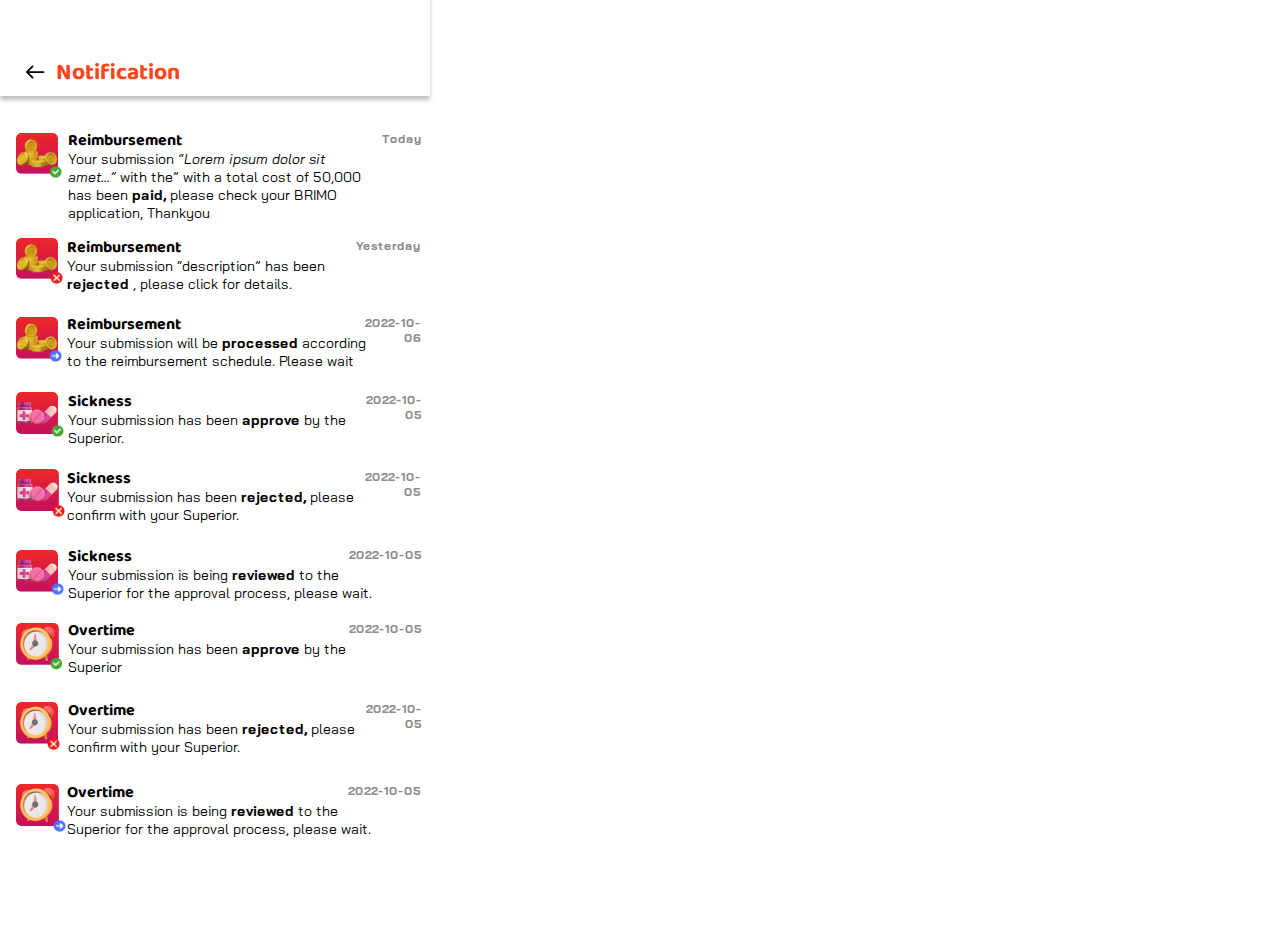
<file: notification.html>
<!DOCTYPE html>
<html>
  <head>
    <meta charset="utf-8" />
    <meta name="viewport" content="initial-scale=1, width=device-width" />
    <link rel="stylesheet" href="css/global.css" />
    <link rel="stylesheet" href="css/notifstyle.css" />
    <link rel="stylesheet" href="https://fonts.googleapis.com/css2?family=Bai Jamjuree:ital,wght@0,400;0,700;1,400&display=swap"/>
    <link rel="stylesheet" href="https://fonts.googleapis.com/css2?family=Baloo 2:wght@700&display=swap" />
  </head>
  <body>

    <div class="notification">

      <div class="title-header" id="titleHeaderContainer">
        <div class="title-header-child"></div>
        <a href="index.html">
           <img class="title-header-item" alt="" src="./public/arrow-1.svg" />
        </a>
        <b class="notification1">Notification</b>
      </div>

      <div class="rpaid">
        <div class="your-submission-has-been-rejec-parent">
          <div class="your-submission-is-container">
            <span>Your submission </span>
            <i>“Lorem ipsum dolor sit amet...”</i>
            <span> with the” with a total cost of 50,000 has been </span>
            <b>paid, </b>
            <span>please check your BRIMO application, Thankyou</span>
          </div>
          <b class="overtime">Reimbursement</b>
          <b class="today">Today</b>
        </div>
        <div class="parent4">
          <img class="icon14" alt="" src="./public/3@2x.png" />

          <img class="icon17" alt="" src="./public/9@2x.png" />
        </div>
      </div>

      <div class="rreject">
        <div class="your-submission-description-parent">
          <div class="your-submission-description-container">
            <span>Your submission “description” has been </span>
            <b>rejected</b>
            <span>, please click for details.</span>
          </div>
          <b class="overtime">Reimbursement</b>
          <b class="yesterday">Yesterday</b>
        </div>
        <div class="parent3">
          <img class="icon14" alt="" src="./public/3@2x.png" />

          <img class="icon15" alt="" src="./public/10@2x.png" />
        </div>
      </div>

      <div class="rprocess">
        <b class="reimbursement">Reimbursement</b>
        <div class="your-submission-will-be-proces-parent">
          <div class="your-submission-will-container">
            <span>Your submission will be </span>
            <b>processed </b>
            <span>according to the reimbursement schedule. Please wait</span>
          </div>
          <b class="b6">2022-10-06</b>
        </div>
        <div class="parent2">
          <img class="icon2" alt="" src="./public/15@2x.png" />
          <img class="icon13" alt="" src="./public/5-1@2x.png" />
        </div>
      </div>

      <div class="sprocess">
        <div class="your-submission-has-been-rejec-parent">
          <div class="your-submission-is-container">
            <span>Your submission is being </span>
            <b>reviewed </b>
            <span>to the Superior for the approval process, please wait.</span>
          </div>
          <b class="overtime">Sickness</b>
          <b class="b">2022-10-05</b>
        </div>
        <div class="group-div">
          <img class="icon6" alt="" src="./public/14@2x.png" />
          <img class="icon7" alt="" src="./public/5-2@2x.png" />
        </div>
      </div>

      <div class="sreject">
        <div class="your-submission-is-being-revie-parent">
          <div class="your-submission-is-container">
            <span>Your submission has been </span>
            <b>rejected, </b>
            <span>please confirm with your Superior.</span>
          </div>
          <b class="overtime">Sickness</b>
          <b class="yesterday">2022-10-05</b>
        </div>
        <div class="sreject1">
          <img class="icon8" alt="" src="./public/2@2x.png" />
          <img class="icon9" alt="" src="./public/4@2x.png" />
        </div>
      </div>

      <div class="sapprove">
        <div class="parent1">
          <img class="icon10" alt="" src="./public/17@2x.png" />
          <img class="icon7" alt="" src="./public/9@2x.png" />
        </div>
        <div class="your-submission-has-been-appro-parent">
          <div class="your-submission-has-container1">
            <span>Your submission has been </span>
            <b>approve </b>
            <span>by the Superior.</span>
          </div>
          <b class="overtime">Sickness</b>
          <b class="b5">2022-10-05</b>
        </div>
      </div>

      <div class="oapprove">
        <div class="your-submission-has-been-appro-parent">
          <div class="your-submission-has-container1">
            <span>Your submission has been </span>
            <b>approve </b>
            <span>by the Superior</span>
          </div>
          <b class="overtime">Overtime</b>
          <b class="b">2022-10-05</b>
        </div>
        <div class="container">
          <img class="icon4" alt="" src="./public/16@2x.png" />
          <img class="icon5" alt="" src="./public/6@2x.png" />
        </div>
      </div>

      <div class="oreject">
        <div class="your-submission-has-been-rejec-parent">
          <div class="your-submission-is-container">
            <span>Your submission has been </span>
            <b>rejected, </b>
            <span>please confirm with your Superior.</span>
          </div>
          <b class="overtime">Overtime</b>
          <b class="yesterday">2022-10-05</b>
        </div>
        <div class="group">
          <img class="icon2" alt="" src="./public/1@2x.png" />
          <img class="icon3" alt="" src="./public/4@2x.png" />
        </div>
      </div>

      <div class="oreview">
        <div class="your-submission-is-being-revie-parent">
          <div class="your-submission-is-container">
            <span>Your submission is being </span>
            <b>reviewed </b>
            <span>to the Superior for the approval process, please wait.</span>
          </div>
          <b class="overtime">Overtime</b>
          <b class="b">2022-10-05</b>
        </div>
        <div class="parent">
          <img class="icon" alt="" src="./public/13@2x.png" />
          <img class="icon1" alt="" src="./public/5-1@2x.png" />
        </div>
      </div>
    </div>

    <script>
      var titleHeaderContainer = document.getElementById("titleHeaderContainer");
      if (titleHeaderContainer) {
        titleHeaderContainer.addEventListener("click", function (e) {
          // Please sync "Home-Dashboard" to the project
        });
      }
      </script>
  </body>
</html>
</file>
<file: css/global.css>
body {
    margin: 0;
    line-height: normal;
  }
  
  :root {
    /* fonts */
    --font-bai-jamjuree: "Bai Jamjuree";
    --font-baloo-bhai: "Baloo Bhai";
    --font-baloo-2: "Baloo 2";
    --font-baloo-bhaina-2: "Baloo Bhaina 2";
  
    /* font sizes */
    --font-size-base: 16px;
    --font-size-xs: 12px;
    --font-size-3xs: 10px;
    --font-size-sm: 14px;
    --font-size-2xs: 11px;
    --font-size-lg: 18px;
    --font-size-4xs: 9px;
    --font-size-5xs: 8px;
  
    /* Colors */
    --color-white: #fff;
    --color-black: #000;
    --color-gray-100: #242424;
    --color-gray-200: rgba(0, 0, 0, 0.06);
    --color-orangered: #f8471b;
    --color-darkgray: #9a9696;
    --color-gray: #8c8c8c;
  
    /* border radiuses */
    --br-xs: 12px;
    --br-xl: 20px;
    --br-8xs: 5px;
  }
</file>
<file: css/notifstyle.css>
/* Notification Css */
.your-submission-is-container {
    top: 22px;
    left: 0;
    width: 305px;
    height: 69px;
  }
  .b,
  .overtime,
  .your-submission-is-container {
    position: absolute;
    display: inline-block;
  }
  .overtime {
    top: 0;
    left: 0;
    font-size: var(--font-size-base);
    font-family: var(--font-baloo-2);
    width: 134px;
    height: 11px;
  }
  .b {
    top: 3px;
    left: 279px;
    font-size: var(--font-size-xs);
    color: var(--color-gray);
    text-align: right;
    width: 75px;
    height: 19px;
  }
  .your-submission-is-being-revie-parent {
    position: absolute;
    top: 0;
    left: 51px;
    width: 354px;
    height: 91px;
  }
  .icon,
  .icon1 {
    position: absolute;
    object-fit: cover;
  }
  .icon {
    top: 0;
    left: 0;
    border-radius: var(--br-8xs);
    width: 42.9px;
    height: 42px;
  }
  .icon1 {
    top: 35px;
    left: 36px;
    width: 15px;
    height: 14.08px;
  }
  .oreview,
  .parent {
    position: absolute;
    top: 4px;
    left: 0;
    width: 51px;
    height: 49.08px;
  }
  .oreview {
    top: 780px;
    left: 16px;
    width: 405px;
    height: 91px;
  }
  .your-submission-has-been-rejec-parent {
    position: absolute;
    top: 0;
    left: 52px;
    width: 354px;
    height: 91px;
  }
  .icon2,
  .icon3 {
    position: absolute;
    object-fit: cover;
  }
  .icon2 {
    top: 0;
    left: 0;
    border-radius: var(--br-8xs);
    width: 42px;
    height: 41.56px;
  }
  .icon3 {
    top: 35px;
    left: 30px;
    width: 15px;
    height: 14.38px;
  }
  .group,
  .oreject {
    position: absolute;
    top: 4px;
    left: 0;
    width: 45px;
    height: 49.38px;
  }
  .oreject {
    top: 698px;
    left: 16px;
    width: 406px;
    height: 91px;
  }
  .your-submission-has-container1 {
    position: absolute;
    top: 22px;
    left: 0;
    display: inline-block;
    width: 305px;
    height: 42px;
  }
  .your-submission-has-been-appro-parent {
    position: absolute;
    top: 0;
    left: 52px;
    width: 354px;
    height: 64px;
  }
  .icon4,
  .icon5 {
    position: absolute;
    object-fit: cover;
  }
  .icon4 {
    top: 0;
    left: 0;
    border-radius: var(--br-8xs);
    width: 42.84px;
    height: 41.78px;
  }
  .icon5 {
    top: 32.64px;
    left: 31.79px;
    width: 15.21px;
    height: 14.36px;
  }
  .container,
  .oapprove {
    position: absolute;
    top: 5px;
    left: 0;
    width: 47px;
    height: 47px;
  }
  .oapprove {
    top: 618px;
    left: 16px;
    width: 406px;
    height: 64px;
  }
  .icon6,
  .icon7 {
    position: absolute;
    object-fit: cover;
  }
  .icon6 {
    top: 0;
    left: 0;
    border-radius: var(--br-8xs);
    width: 42px;
    height: 41.55px;
  }
  .icon7 {
    top: 32px;
    left: 34px;
    width: 15px;
    height: 14.38px;
  }
  .group-div,
  .sprocess {
    position: absolute;
    top: 6px;
    left: 0;
    width: 49px;
    height: 46.38px;
  }
  .sprocess {
    top: 544px;
    left: 16px;
    width: 406px;
    height: 91px;
  }
  .icon8,
  .icon9 {
    position: absolute;
    object-fit: cover;
  }
  .icon8 {
    top: 0;
    left: 0;
    border-radius: var(--br-8xs);
    width: 42.89px;
    height: 42px;
  }
  .icon9 {
    top: 35px;
    left: 35px;
    width: 15px;
    height: 14.38px;
  }
  .icon10,
  .sreject,
  .sreject1 {
    position: absolute;
    top: 3px;
    left: 0;
    width: 50px;
    height: 49.38px;
  }
  .icon10,
  .sreject {
    top: 466px;
    left: 16px;
    width: 405px;
    height: 91px;
  }
  .icon10 {
    top: 0;
    left: 0;
    border-radius: var(--br-8xs);
    width: 42px;
    height: 42px;
    object-fit: cover;
  }
  .parent1 {
    top: 3px;
    left: 0;
    width: 49px;
    height: 46.38px;
  }
  .b5,
  .parent1,
  .sapprove {
    position: absolute;
  }
  .b5 {
    top: 3px;
    left: 286px;
    font-size: var(--font-size-xs);
    display: inline-block;
    color: var(--color-gray);
    text-align: right;
    width: 68px;
    height: 19px;
  }
  .sapprove {
    top: 389px;
    left: 16px;
    width: 406px;
    height: 64px;
  }
  .b6,
  .reimbursement,
  .your-submission-will-container {
    position: absolute;
    top: 0;
    left: 51px;
    display: inline-block;
    width: 134px;
    height: 11px;
  }
  .b6,
  .your-submission-will-container {
    top: 19px;
    left: 0;
    width: 305px;
    height: 41px;
  }
  .b6 {
    top: 0;
    left: 283px;
    font-size: var(--font-size-xs);
    color: var(--color-gray);
    text-align: right;
    width: 71px;
    height: 19px;
  }
  .your-submission-will-be-proces-parent {
    position: absolute;
    top: 3px;
    left: 51px;
    width: 354px;
    height: 60px;
    font-size: var(--font-size-sm);
    font-family: var(--font-bai-jamjuree);
  }
  .icon13 {
    position: absolute;
    top: 32px;
    left: 32px;
    border-radius: var(--br-xl);
    width: 15px;
    height: 14.08px;
    object-fit: cover;
  }
  .parent2,
  .rprocess {
    position: absolute;
    top: 5px;
    left: 0;
    width: 47px;
    height: 46.08px;
  }
  .rprocess {
    top: 312px;
    left: 16px;
    width: 405px;
    height: 63px;
    font-size: var(--font-size-base);
    font-family: var(--font-baloo-2);
  }
  .yesterday,
  .your-submission-description-container {
    position: absolute;
    top: 22px;
    left: 0;
    display: inline-block;
    width: 305px;
    height: 41px;
  }
  .yesterday {
    top: 3px;
    left: 283px;
    font-size: var(--font-size-xs);
    color: var(--color-gray);
    text-align: right;
    width: 71px;
    height: 19px;
  }
  .icon14,
  .icon15,
  .your-submission-description-parent {
    position: absolute;
    top: 0;
    left: 51px;
    width: 354px;
    height: 63px;
  }
  .icon14,
  .icon15 {
    left: 0;
    border-radius: var(--br-8xs);
    width: 42px;
    height: 41.12px;
    object-fit: cover;
  }
  .icon15 {
    top: 33px;
    left: 33px;
    border-radius: var(--br-xl);
    width: 15px;
    height: 14.08px;
  }
  .parent3 {
    position: absolute;
    top: 3px;
    left: 0;
    width: 48px;
    height: 47.08px;
  }
  .rreject {
    top: 235px;
    left: 16px;
    width: 405px;
    height: 63px;
  }
  .icon17,
  .rreject,
  .today {
    position: absolute;
  }
  .today {
    top: 3px;
    left: 305px;
    font-size: var(--font-size-xs);
    display: inline-block;
    color: var(--color-gray);
    text-align: right;
    width: 49px;
    height: 19px;
  }
  .icon17 {
    top: 32px;
    left: 32px;
    border-radius: var(--br-xl);
    width: 15px;
    height: 14.38px;
    object-fit: cover;
  }
  .parent4,
  .rpaid {
    position: absolute;
    top: 5px;
    left: 0;
    width: 47px;
    height: 46.38px;
  }
  .rpaid {
    top: 128px;
    left: 16px;
    width: 406px;
    height: 91px;
  }
  .title-header-child {
    position: absolute;
    top: 0;
    left: 0;
    background-color: var(--color-white);
    box-shadow: 0 4px 4px rgba(0, 0, 0, 0.25);
    width: 430px;
    height: 116px;
  }
  .notification1,
  .title-header-item {
    position: absolute;
    top: 84.64px;
    left: 25px;
    width: 20px;
    height: 14.73px;
  }
  .notification1 {
    top: 74px;
    left: 56px;
    display: inline-block;
    width: 147px;
    height: 32px;
  }
  .title-header {
    position: absolute;
    top: -20px;
    left: 0;
    width: 430px;
    height: 116px;
    cursor: pointer;
    font-size: 23px;
    color: #f8471b;
    font-family: var(--font-baloo-2);
  }
  .notification {
    position: relative;
    background-color: var(--color-white);
    width: 100%;
    height: 932px;
    overflow: hidden;
    text-align: left;
    font-size: var(--font-size-sm);
    color: var(--color-black);
    font-family: var(--font-bai-jamjuree);
  }
</file>
